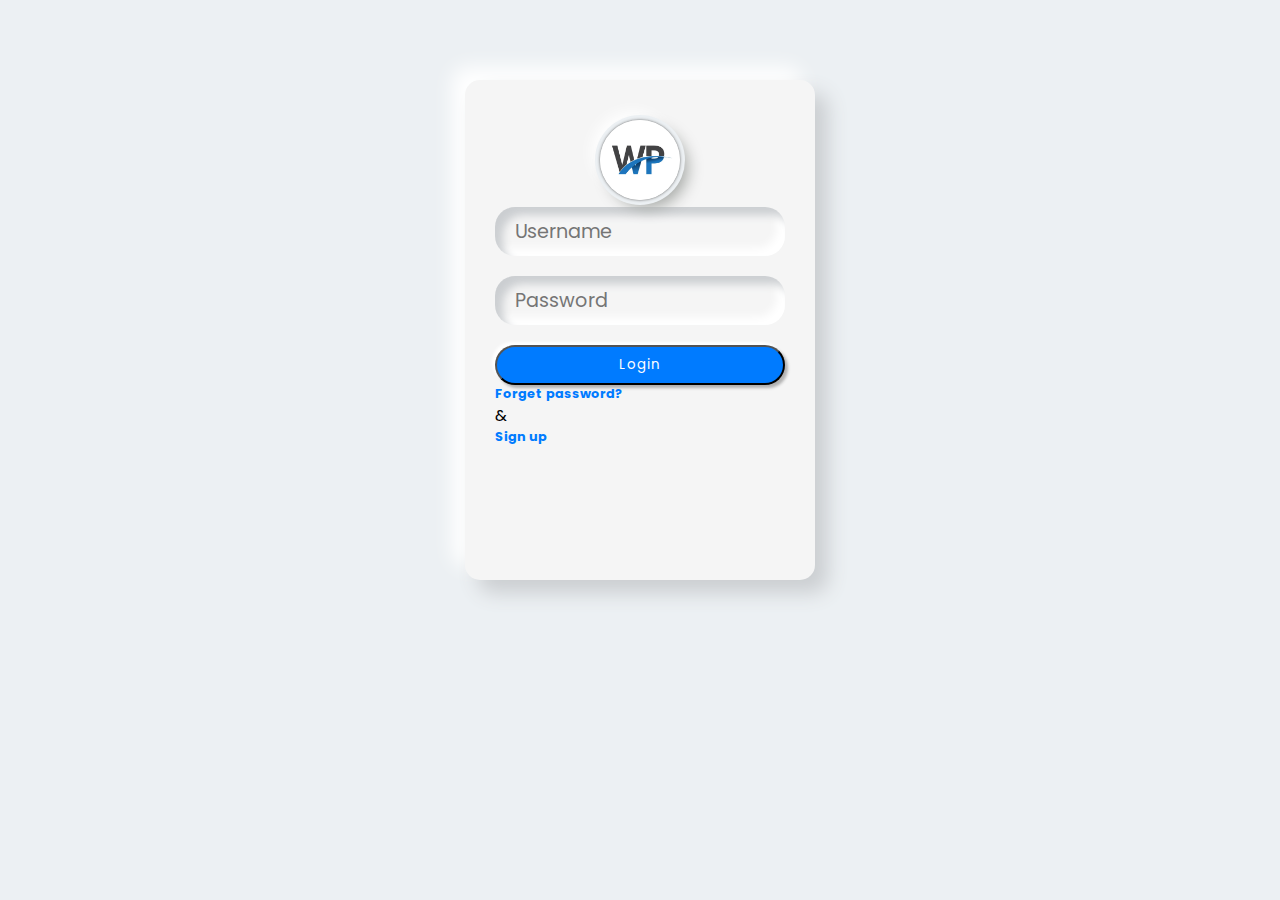
<file: sin.html>
<!doctype html>
<html lang="en">
  <head>
    <meta charset="utf-8">
    <meta name="viewport" content="width=device-width, initial-scale=1">
    <title>Sign in</title>
    <link href="https://cdn.jsdelivr.net/npm/bootstrap@5.3.0/dist/css/bootstrap.min.css" rel="stylesheet" integrity="sha384-9ndCyUaIbzAi2FUVXJi0CjmCapSmO7SnpJef0486qhLnuZ2cdeRhO02iuK6FUUVM" crossorigin="anonymous">
    <link rel="stylesheet" href="./Style/sin.css">
  </head>
  <body>
     
    <section id="main-pg"> 
   <div class="container-fluid">
    <div class="wrapper">
      <div class="logo">
          <img src="./Assets/login-2.jpg" alt="">
      </div>
      <div class="text-center mt-4 name">
          
      </div>
      <form class="p-3 mt-3">
          <div class="form-field d-flex align-items-center">
              <span class="far fa-user"></span>
              <input type="text" name="userName" id="userName" placeholder="Username">
          </div>
          <div class="form-field d-flex align-items-center">
              <span class="fas fa-key"></span>
              <input type="password" name="password" id="pwd" placeholder="Password">
          </div>
          <button class="btn mt-3">Login</button>
      </form>
      <div class="text-center fs-6">
        <h6>  <a href="#">Forget password?</a> </h6>  &   <h6>  <a href="./sinup.html">Sign up</a> 
      </div>
  </div>
</div>
</section>
 

    <script src="https://cdn.jsdelivr.net/npm/bootstrap@5.3.0/dist/js/bootstrap.bundle.min.js" integrity="sha384-geWF76RCwLtnZ8qwWowPQNguL3RmwHVBC9FhGdlKrxdiJJigb/j/68SIy3Te4Bkz" crossorigin="anonymous"></script>
  </body>
</html>
</file>
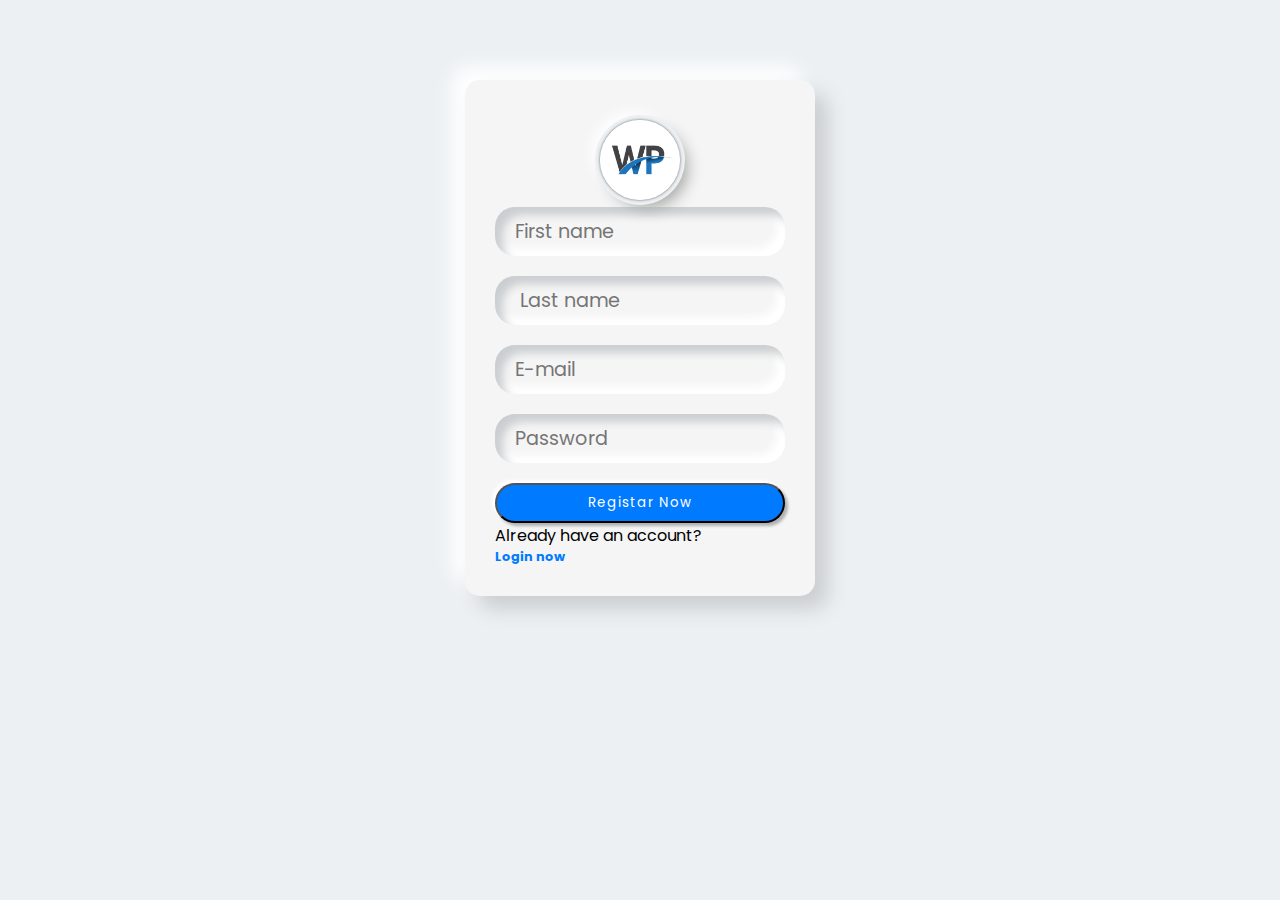
<file: sinup.html>
<!doctype html>
<html lang="en">
  <head>
    <meta charset="utf-8">
    <meta name="viewport" content="width=device-width, initial-scale=1">
    <title>Bootstrap demo</title>
    <link href="https://cdn.jsdelivr.net/npm/bootstrap@5.3.0/dist/css/bootstrap.min.css" rel="stylesheet" integrity="sha384-9ndCyUaIbzAi2FUVXJi0CjmCapSmO7SnpJef0486qhLnuZ2cdeRhO02iuK6FUUVM" crossorigin="anonymous">
    <link rel="stylesheet" href="./Style/sinup.css">
  </head>
  <body>
     

    <div class="container-fluid">
        <div class="wrapper">
          <div class="logo">
              <img src="./Assets/login-2.jpg" alt="">
          </div>
          <div class="text-center mt-4 name">
              
          </div>
          <form class="p-3 mt-3">
              <div class="form-field d-flex align-items-center">
                  <span class="far fa-user"></span>
                  <input type="text" name=" name" id="First" placeholder="First name">
              </div>
              <div class="form-field d-flex align-items-center">
                  <span class="fas fa-key"></span>
                  <input type="password" name=" name" id="second" placeholder=" Last name">
              </div>
              <div class="form-field d-flex align-items-center">
                  <span class="fas fa-key"></span>
                  <input type="password" name="mail" id="email" placeholder="E-mail">
              </div>
              <div class="form-field d-flex align-items-center">
                  <span class="fas fa-key"></span>
                  <input type="password" name="password" id="pwd" placeholder="Password">
              </div>
              <button class="btn mt-3">Registar Now</button>
          </form>
          <div class="text-center"> Already have an account?</div>
          <div class="text-center fs-6">
                <h6>   <a href="./sin.html">Login now</a> </h6>
          </div>
      </div>
    </div>






    <script src="https://cdn.jsdelivr.net/npm/bootstrap@5.3.0/dist/js/bootstrap.bundle.min.js" integrity="sha384-geWF76RCwLtnZ8qwWowPQNguL3RmwHVBC9FhGdlKrxdiJJigb/j/68SIy3Te4Bkz" crossorigin="anonymous"></script>
  </body>
</html>
</file>
<file: Style/sin.css>
/* Importing fonts from Google */
@import url('https://fonts.googleapis.com/css2?family=Poppins:wght@300;400;500;600;700;800;900&display=swap');

/* Reseting */
* {
    margin: 0;
    padding: 0;
    box-sizing: border-box;
    font-family: 'Poppins', sans-serif;
}

body {
    background: #ecf0f3;
}

.wrapper {
    max-width: 350px;
    min-height: 500px;
    margin: 80px auto;
    padding: 40px 30px 30px 30px;
    background-color: #ecf0f3;
    border-radius: 15px;
    box-shadow: 13px 13px 20px #cbced1, -13px -13px 20px #fff;
}

.logo {
    width: 80px;
    margin: auto;
     
}

.logo img {
    width: 100%;
    height: 80px;
    object-fit: cover;
    border-radius: 50%;
    box-shadow: 0px 0px 3px #5f5f5f,
        0px 0px 0px 5px #ecf0f3,
        8px 8px 15px #a7aaa7,
        -8px -8px 15px #fff;
}

.wrapper .name {
    font-weight: 600;
    font-size: 1.4rem;
    letter-spacing: 1.3px;
    padding-left: 10px;
    color: #555;
}

.wrapper .form-field input {
    width: 100%;
    display: block;
    border: none;
    outline: none;
    background: none;
    font-size: 1.2rem;
    color: #666;
    padding: 10px 15px 10px 10px;
    /* border: 1px solid red; */
}

.wrapper .form-field {
    padding-left: 10px;
    margin-bottom: 20px;
    border-radius: 20px;
    box-shadow: inset 8px 8px 8px #cbced1, inset -8px -8px 8px #fff;
}

.wrapper .form-field .fas {
    color: #555;
}

.wrapper .btn {
    box-shadow: none;
    width: 100%;
    height: 40px;
    background-color:   rgb(0, 123, 255);
    color: #fff;
    border-radius: 25px;
    box-shadow: 3px 3px 3px #b1b1b1,
        -3px -3px 3px #fff;
    letter-spacing: 1.3px;
}

.wrapper .btn:hover {
    background-color: black;
}

.wrapper a {
    text-decoration: none;
    font-size: 0.8rem;
    color:   rgb(0, 123, 255);
}

.wrapper a:hover {
    color:    rgb(0, 123, 255);
}

@media(max-width: 380px) {
    .wrapper {
        margin: 30px 20px;
        padding: 40px 15px 15px 15px;
    }
}

.wrapper{
background-color:  whitesmoke;
}
</file>
<file: Style/sinup.css>
@import url('https://fonts.googleapis.com/css2?family=Poppins:wght@300;400;500;600;700;800;900&display=swap');

/* Reseting */
* {
    margin: 0;
    padding: 0;
    box-sizing: border-box;
    font-family: 'Poppins', sans-serif;
}

body {
    background: #ecf0f3;
}

.wrapper {
    max-width: 350px;
    min-height: 500px;
    margin: 80px auto;
    padding: 40px 30px 30px 30px;
    background-color: #ecf0f3;
    border-radius: 15px;
    box-shadow: 13px 13px 20px #cbced1, -13px -13px 20px #fff;
}

.logo {
    width: 80px;
    margin: auto;
     
}

.logo img {
    width: 100%;
    height: 80px;
    object-fit: cover;
    border-radius: 50%;
    box-shadow: 0px 0px 3px #5f5f5f,
        0px 0px 0px 5px #ecf0f3,
        8px 8px 15px #a7aaa7,
        -8px -8px 15px #fff;
}

.wrapper .name {
    font-weight: 600;
    font-size: 1.4rem;
    letter-spacing: 1.3px;
    padding-left: 10px;
    color: #555;
}

.wrapper .form-field input {
    width: 100%;
    display: block;
    border: none;
    outline: none;
    background: none;
    font-size: 1.2rem;
    color: #666;
    padding: 10px 15px 10px 10px;
    /* border: 1px solid red; */
}

.wrapper .form-field {
    padding-left: 10px;
    margin-bottom: 20px;
    border-radius: 20px;
    box-shadow: inset 8px 8px 8px #cbced1, inset -8px -8px 8px #fff;
}

.wrapper .form-field .fas {
    color: #555;
}

.wrapper .btn {
    box-shadow: none;
    width: 100%;
    height: 40px;
    background-color:   rgb(0, 123, 255);
    color: #fff;
    border-radius: 25px;
    box-shadow: 3px 3px 3px #b1b1b1,
        -3px -3px 3px #fff;
    letter-spacing: 1.3px;
}

.wrapper .btn:hover {
    background-color: black;
}

.wrapper a {
    text-decoration: none;
    font-size: 0.8rem;
    color:   rgb(0, 123, 255);
}

.wrapper a:hover {
    color:    rgb(0, 123, 255);
}

@media(max-width: 380px) {
    .wrapper {
        margin: 30px 20px;
        padding: 40px 15px 15px 15px;
    }
}



.wrapper{
    background-color: whitesmoke;
    }
</file>
